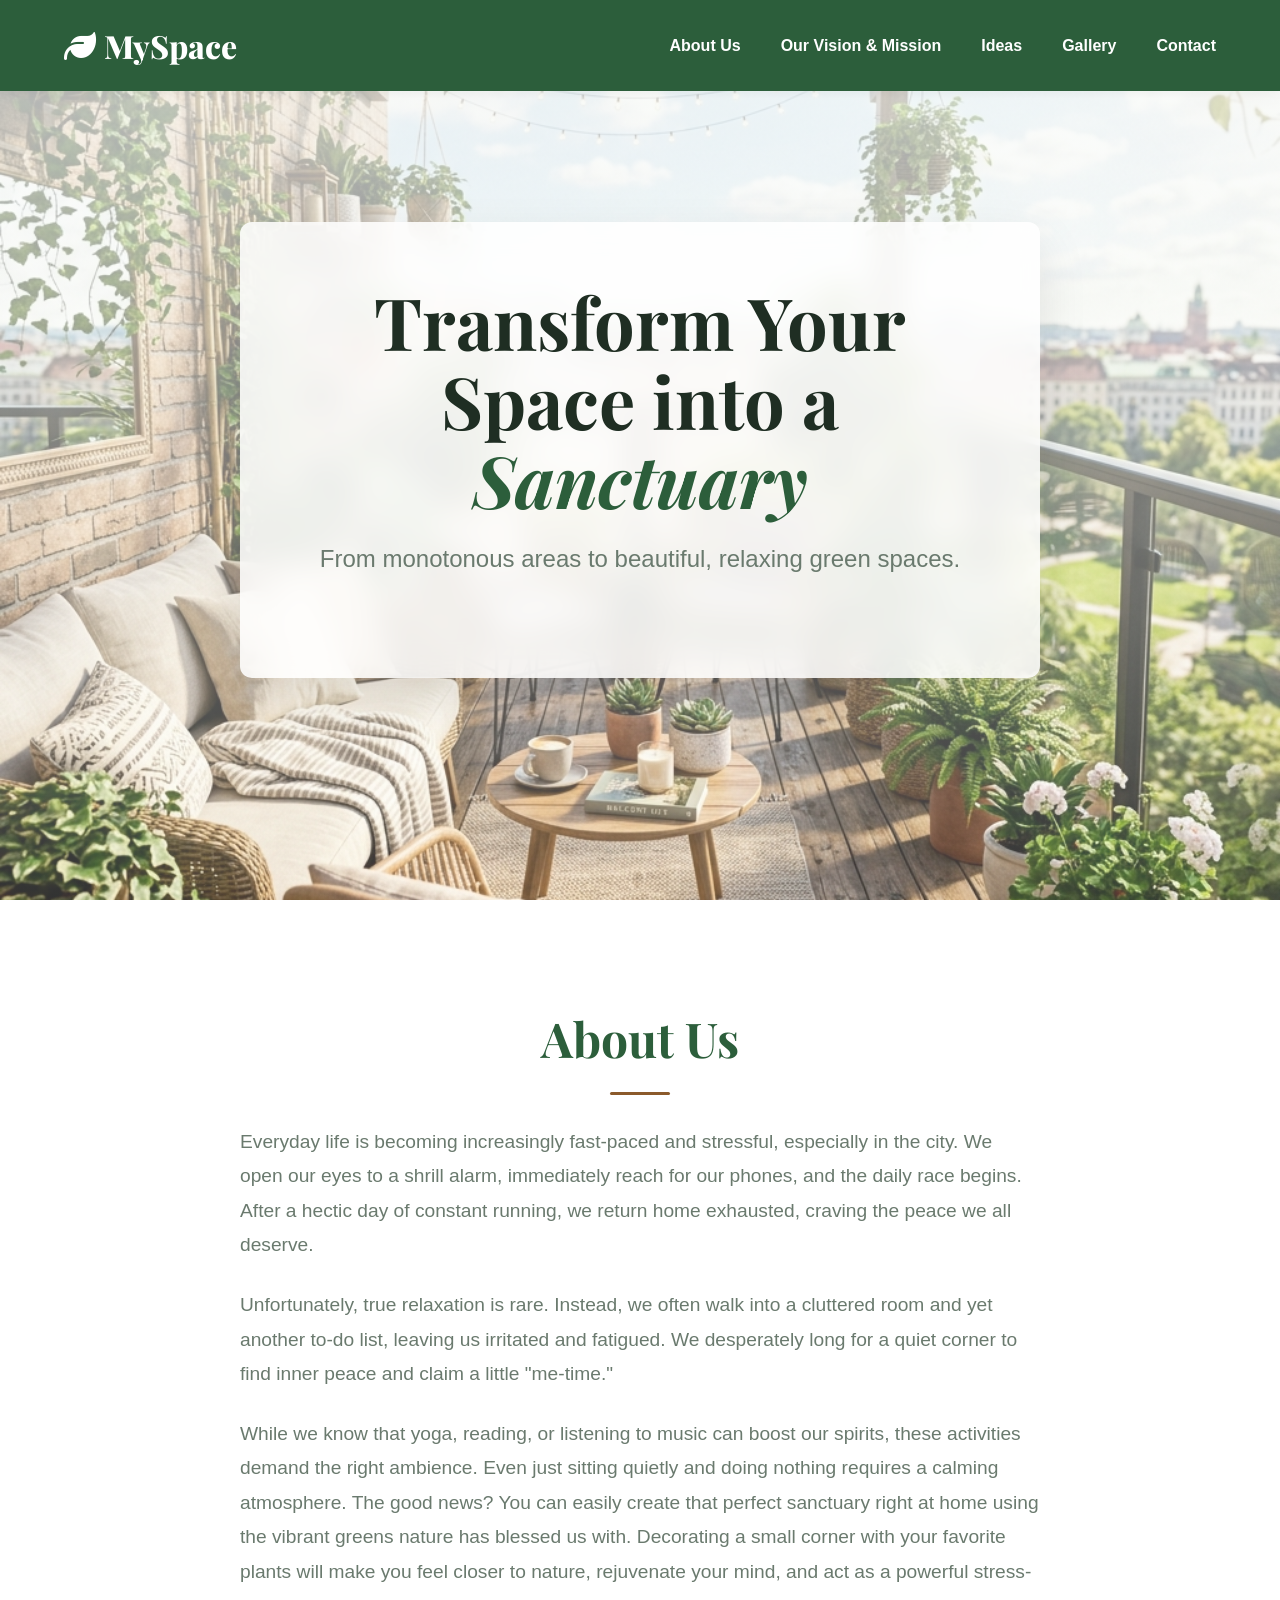
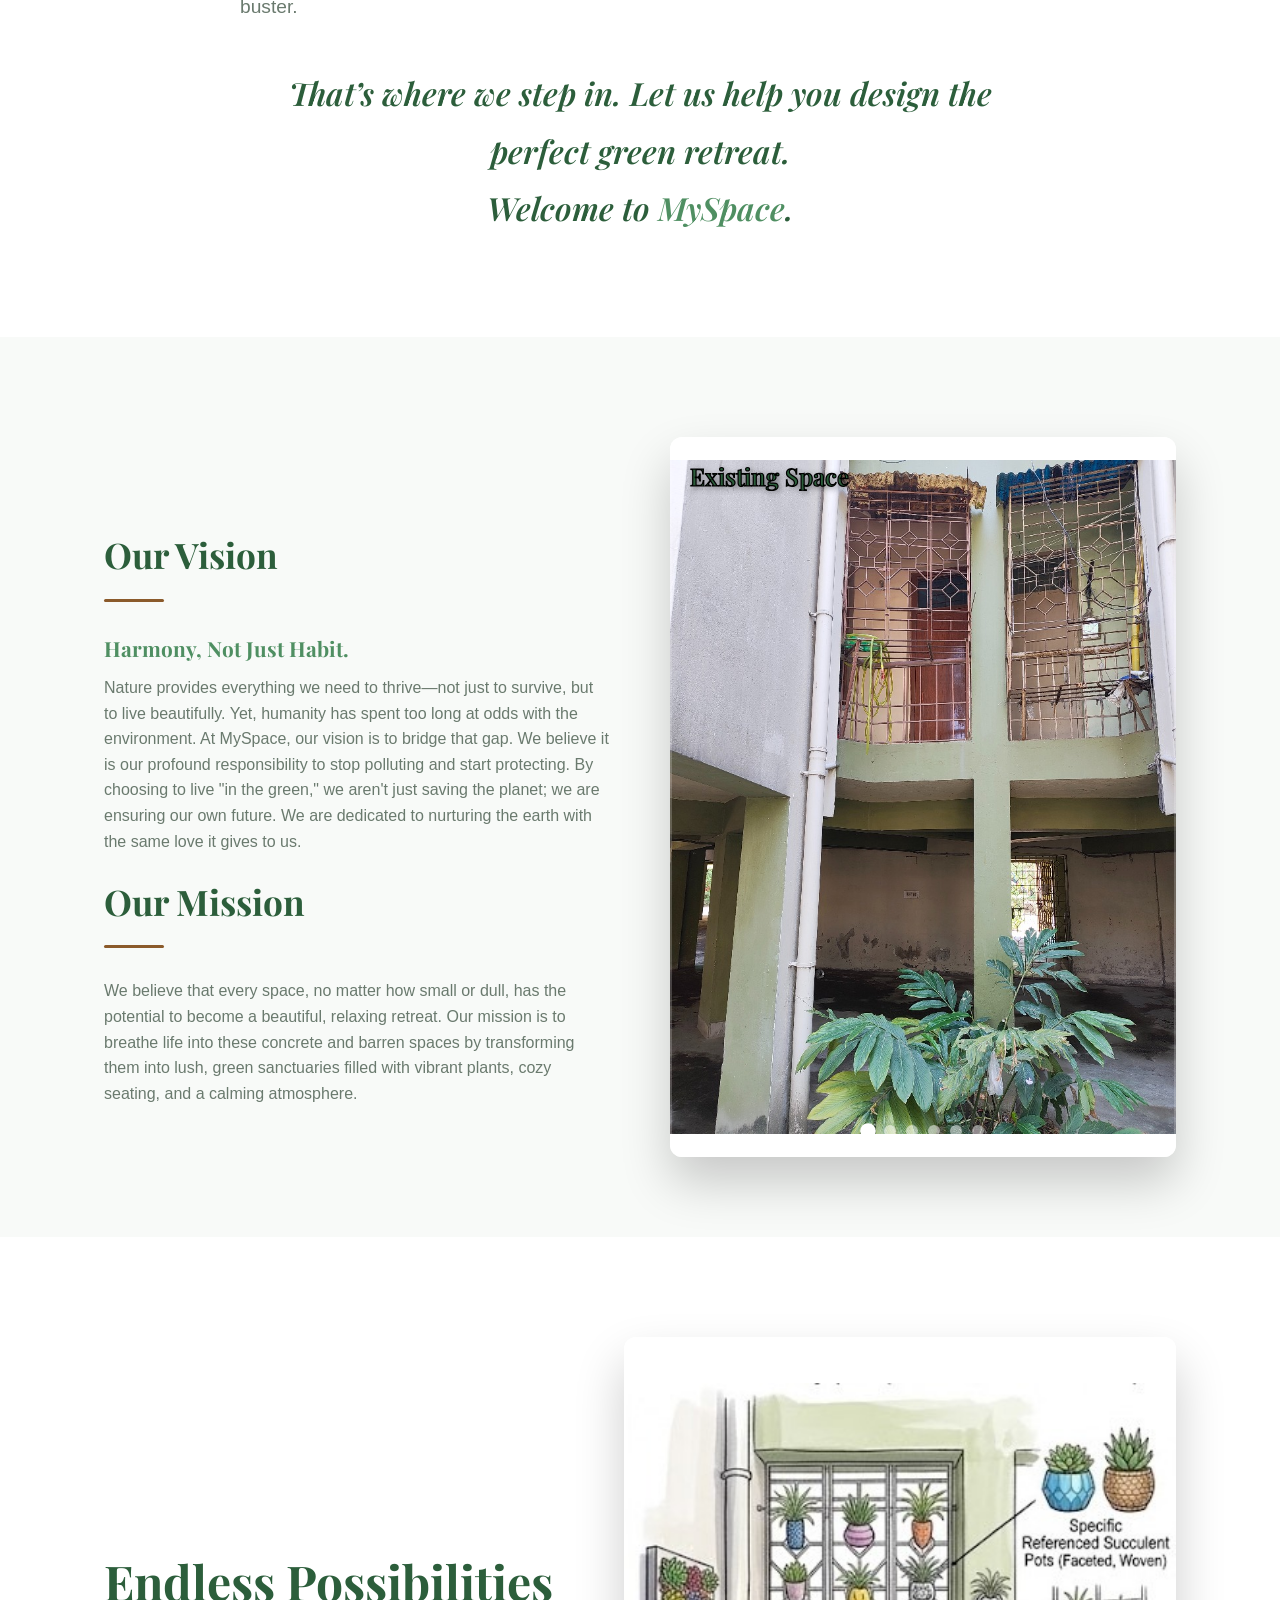
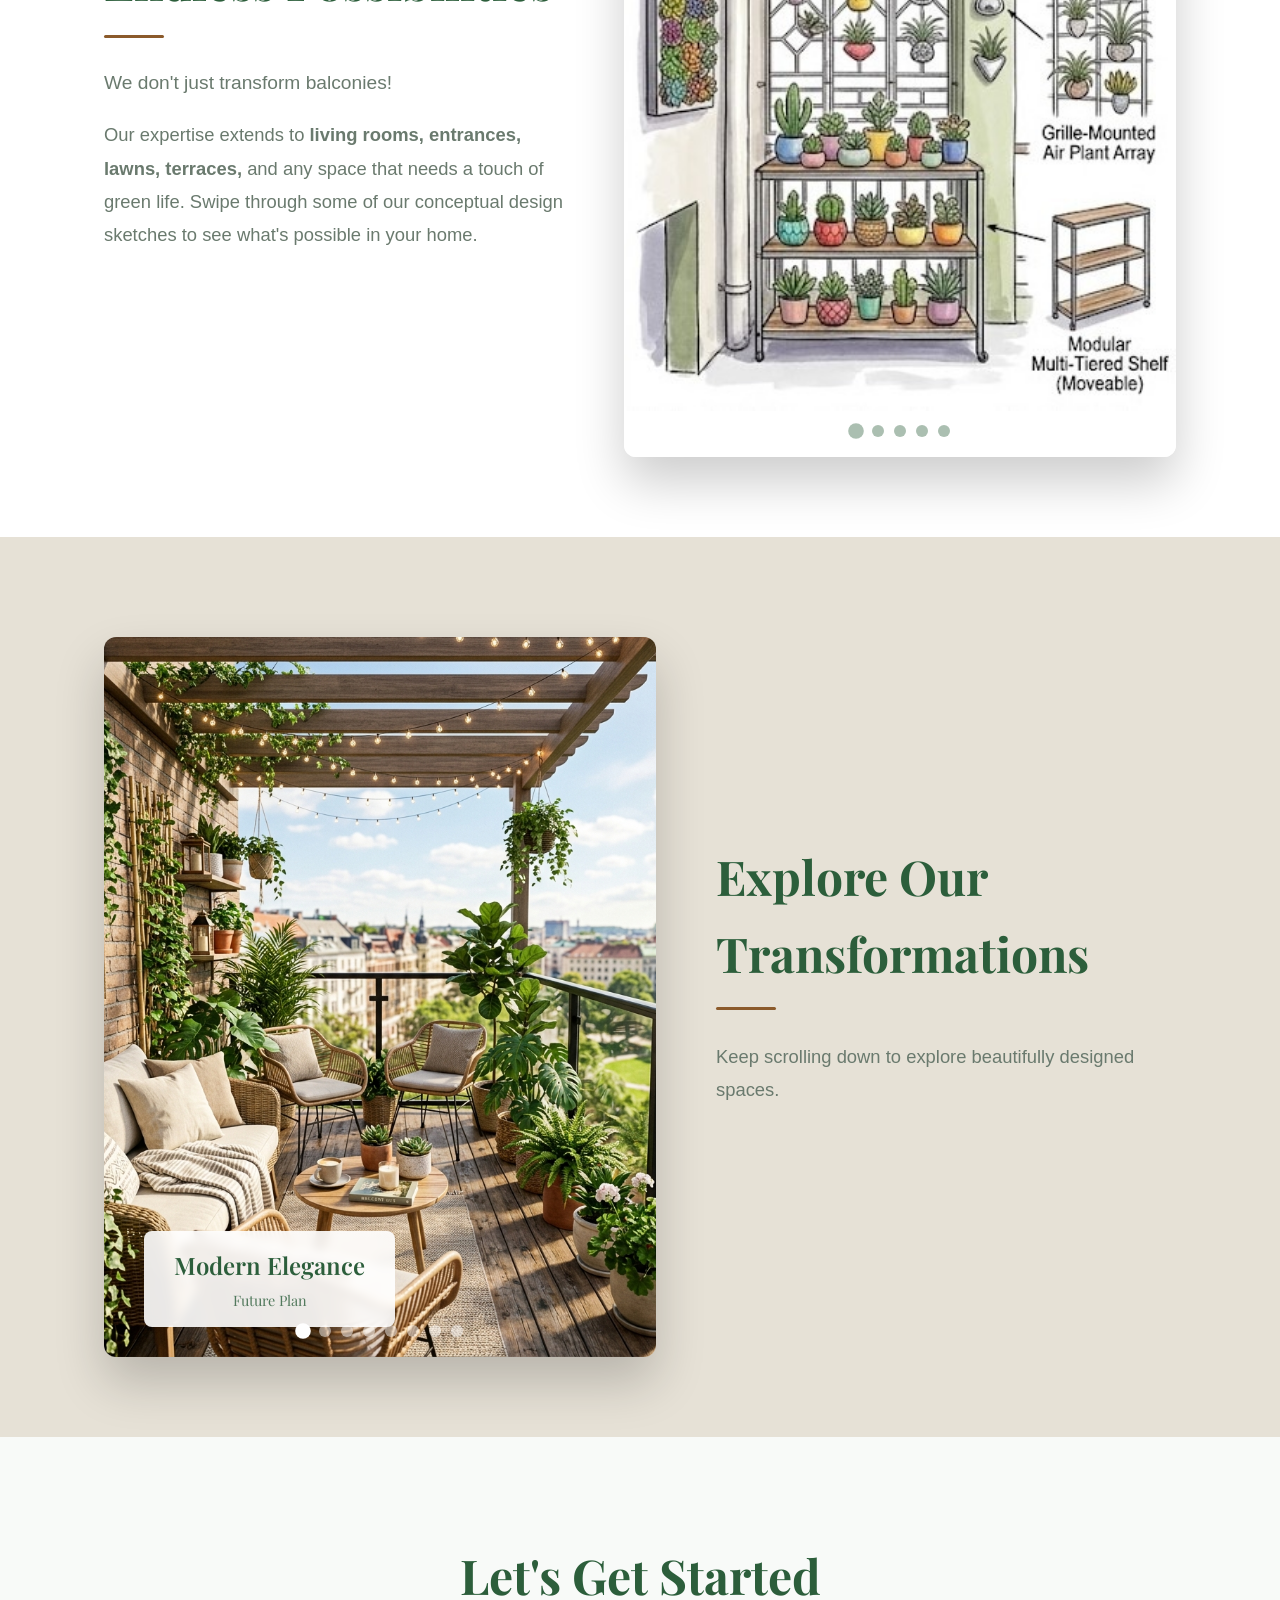
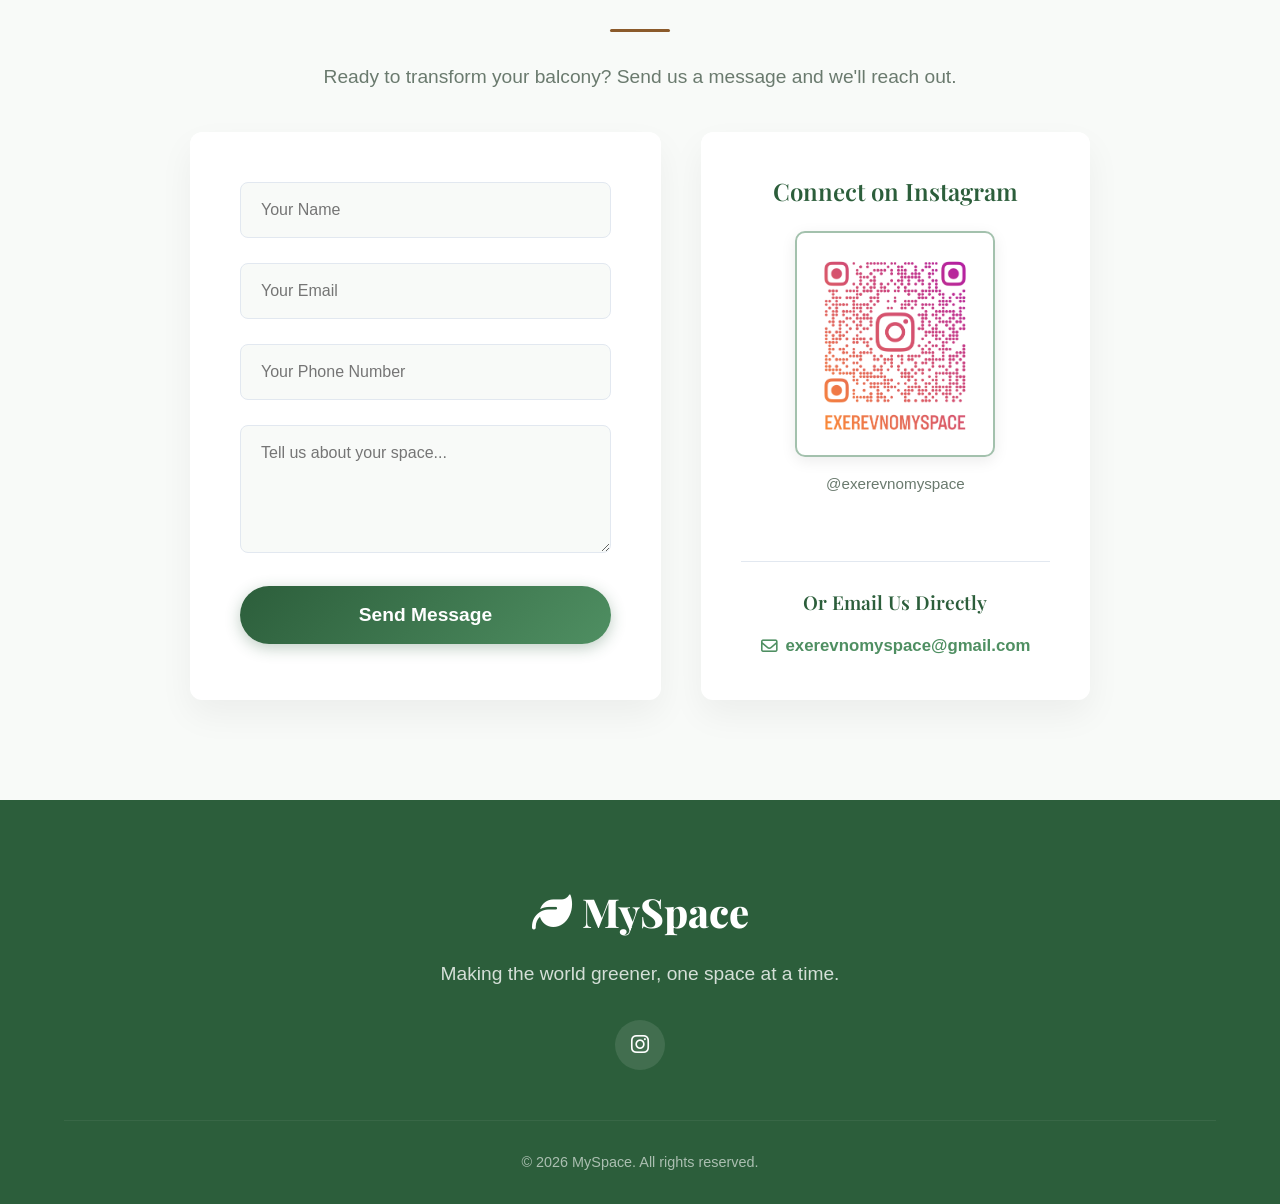
<file: old2.html>
<!DOCTYPE html>
<html lang="en">
<head>
    <meta charset="UTF-8">
    <meta name="viewport" content="width=device-width, initial-scale=1.0">
    <meta name="description" content="MySpace - Transforming boring verandas and balconies into beautiful and relaxing spaces with plants.">
    <title>MySpace | Your Balcony Oasis</title>
    <!-- Google Fonts -->
    <link rel="preconnect" href="https://fonts.googleapis.com">
    <link rel="preconnect" href="https://fonts.gstatic.com" crossorigin>
    <link href="https://fonts.googleapis.com/css2?family=Outfit:wght@300;400;600;800&family=Playfair+Display:ital,wght@0,600;1,600&display=swap" rel="stylesheet">
    <link rel="stylesheet" href="styles.css">
    <!-- Font Awesome for Icons -->
    <link rel="stylesheet" href="https://cdnjs.cloudflare.com/ajax/libs/font-awesome/6.4.0/css/all.min.css">
</head>
<body>

    <!-- Navigation -->
    <nav class="navbar">
        <div class="logo">
            <i class="fa-solid fa-leaf logo-icon"></i> MySpace
        </div>
        <div class="menu-toggle" id="mobile-menu" style="display: none; font-size: 1.8rem; cursor: pointer; color: var(--primary-green);">
            <i class="fa-solid fa-bars"></i>
        </div>
        <ul class="nav-links" id="nav-links">
            <li><a href="#about">About Us</a></li>
            <li><a href="#vision">Our Vision & Mission</a></li>
            <li><a href="#ideas">Ideas</a></li>
            <li><a href="#gallery">Gallery</a></li>
            <li><a href="#contact">Contact</a></li>
        </ul>
    </nav>

    <!-- Hero Section -->
    <header class="hero slide-up">
        <div class="hero-content">
            <h1>Transform Your Space into a <span class="highlight">Sanctuary</span></h1>
            <p>From monotonous areas to beautiful, relaxing green spaces.</p>
        </div>
    </header>

    <!-- About Us Section -->
    <section id="about" class="about section fade-in">
        <div class="about-container">
            <h2>About Us</h2>
            <div class="underline center"></div>
            <div class="about-content">
                <p>Everyday life is becoming increasingly fast-paced and stressful, especially in the city. We open our eyes to a shrill alarm, immediately reach for our phones, and the daily race begins. After a hectic day of constant running, we return home exhausted, craving the peace we all deserve.</p>
                <p>Unfortunately, true relaxation is rare. Instead, we often walk into a cluttered room and yet another to-do list, leaving us irritated and fatigued. We desperately long for a quiet corner to find inner peace and claim a little "me-time."</p>
                <p>While we know that yoga, reading, or listening to music can boost our spirits, these activities demand the right ambience. Even just sitting quietly and doing nothing requires a calming atmosphere. The good news? You can easily create that perfect sanctuary right at home using the vibrant greens nature has blessed us with. Decorating a small corner with your favorite plants will make you feel closer to nature, rejuvenate your mind, and act as a powerful stress-buster.</p>
                <h3 class="highlight-quote">That’s where we step in. Let us help you design the perfect green retreat.<br>Welcome to <span>MySpace</span>.</h3>
            </div>
        </div>
    </section>

    <!-- Vision Section -->
    <section id="vision" class="vision section scroll-sequence">
        <div class="vision-container sticky-content">
            <div class="vision-text">
                <h2>Our Vision</h2>
                <div class="underline"></div>
                <h3 style="margin-bottom: 10px; font-size: 1.3rem; color: var(--accent-green);">Harmony, Not Just Habit.</h3>
                <p style="margin-bottom: 20px;">Nature provides everything we need to thrive—not just to survive, but to live beautifully. Yet, humanity has spent too long at odds with the environment. At MySpace, our vision is to bridge that gap. We believe it is our profound responsibility to stop polluting and start protecting. By choosing to live "in the green," we aren't just saving the planet; we are ensuring our own future. We are dedicated to nurturing the earth with the same love it gives to us.</p>
                
                <h2>Our Mission</h2>
                <div class="underline"></div>
                <p>We believe that every space, no matter how small or dull, has the potential to become a beautiful, relaxing retreat. Our mission is to breathe life into these concrete and barren spaces by transforming them into lush, green sanctuaries filled with vibrant plants, cozy seating, and a calming atmosphere.</p>
            </div>
            <div class="carousel-container vision-slider">
                <div class="carousel-track">
                    <div class="carousel-slide active">
                        <img src="assets/images/media__1774604463958.jpg" alt="Existing Space">
                        <div class="slide-caption">Existing Space</div>
                    </div>
                    <div class="carousel-slide">
                        <img src="assets/images/media__1774605026718.jpg" alt="Your Vision, Our Mission">
                        <div class="slide-caption">Your Vision, Our Mission</div>
                    </div>
                    <div class="carousel-slide">
                        <img src="assets/images/media__1774605032897.jpg" alt="Your Vision, Our Mission">
                        <div class="slide-caption">Your Vision, Our Mission</div>
                    </div>
                    <div class="carousel-slide">
                        <img src="assets/images/media__1774605039100.jpg" alt="Your Vision, Our Mission">
                        <div class="slide-caption">Your Vision, Our Mission</div>
                    </div>
                    <div class="carousel-slide">
                        <img src="assets/images/media__1774605044727.jpg" alt="Your Vision, Our Mission">
                        <div class="slide-caption">Your Vision, Our Mission</div>
                    </div>
                    <div class="carousel-slide">
                        <img src="assets/images/media__1774604450760.jpg" alt="Final Transformation">
                        <div class="slide-caption">Final Transformation</div>
                    </div>
                </div>
                
                <div class="carousel-nav">
                    <span class="dot active"></span>
                    <span class="dot"></span>
                    <span class="dot"></span>
                    <span class="dot"></span>
                    <span class="dot"></span>
                    <span class="dot"></span>
                </div>
            </div>
        </div>
    </section>

    <!-- Ideas / Sketches Section -->
    <section id="ideas" class="gallery section scroll-sequence" style="background-color: var(--white);">
        <div class="ideas-container sticky-content">
            <div class="ideas-text">
                <h2>Endless Possibilities</h2>
                <div class="underline"></div>
                <p class="subtitle" style="margin-bottom: 20px;">We don't just transform balconies!</p>
                <p style="font-size: 1.15rem; color: var(--text-light); line-height: 1.8;">Our expertise extends to <strong>living rooms, entrances, lawns, terraces,</strong> and any space that needs a touch of green life. Swipe through some of our conceptual design sketches to see what's possible in your home.</p>
            </div>
            
            <div class="carousel-container ideas-slider">
                <div class="carousel-track">
                    <div class="carousel-slide active">
                        <img src="assets/images/media__1774609196352.jpg" alt="Idea Sketch 1" style="object-fit: contain; background-color: #fff;">
                    </div>
                    <div class="carousel-slide">
                        <img src="assets/images/media__1774609197192.jpg" alt="Idea Sketch 2" style="object-fit: contain; background-color: #fff;">
                    </div>
                    <div class="carousel-slide">
                        <img src="assets/images/media__1774609197814.jpg" alt="Idea Sketch 3" style="object-fit: contain; background-color: #fff;">
                    </div>
                    <div class="carousel-slide">
                        <img src="assets/images/media__1774609197874.jpg" alt="Idea Sketch 4" style="object-fit: contain; background-color: #fff;">
                    </div>
                    <div class="carousel-slide">
                        <img src="assets/images/media__1774609370418.jpg" alt="Idea Sketch 5" style="object-fit: contain; background-color: #fff;">
                    </div>
                </div>
                
                <div class="carousel-nav">
                    <span class="dot active" style="background: rgba(44, 94, 59, 0.4);"></span>
                    <span class="dot" style="background: rgba(44, 94, 59, 0.4);"></span>
                    <span class="dot" style="background: rgba(44, 94, 59, 0.4);"></span>
                    <span class="dot" style="background: rgba(44, 94, 59, 0.4);"></span>
                    <span class="dot" style="background: rgba(44, 94, 59, 0.4);"></span>
                </div>
            </div>
        </div>
    </section>

    <!-- Gallery / Animated Carousel -->
    <section id="gallery" class="gallery section scroll-sequence">
        <div class="gallery-container sticky-content">
            
            <div class="carousel-container gallery-slider">
                <div class="carousel-track">
                    <div class="carousel-slide active">
                        <img src="assets/images/balcony_plants_1774595165789.png" alt="Modern Balcony Transformation">
                        <div class="slide-caption">
                            Modern Elegance
                            <div style="font-size: 0.9rem; font-weight: 400; opacity: 0.8; margin-top: 4px;">Future Plan</div>
                        </div>
                    </div>
                    <div class="carousel-slide">
                        <img src="assets/images/lush_veranda_garden_1774595140950.png" alt="Lush Natural Veranda">
                        <div class="slide-caption">
                            Natural Retreat
                            <div style="font-size: 0.9rem; font-weight: 400; opacity: 0.8; margin-top: 4px;">Future Plan</div>
                        </div>
                    </div>
                    <div class="carousel-slide">
                        <img src="assets/images/media__1774605804917.jpg" alt="Mounted Air Plant">
                        <div class="slide-caption">Hanging Mounts</div>
                        <div class="plant-label" style="top: 50%; left: 50%;">Tillandsia (Air Plant)</div>
                    </div>
                    <div class="carousel-slide">
                        <img src="assets/images/media__1774605805603.jpg" alt="Moss Pole with Air Plants">
                        <div class="slide-caption">Living Art</div>
                        <div class="plant-label" style="top: 60%; left: 45%;">Tillandsia Assortment</div>
                        <div class="plant-label" style="top: 20%; left: 70%;">Pennywort</div>
                    </div>
                    <div class="carousel-slide">
                        <img src="assets/images/media__1774605805669.jpg" alt="Potted Succulents and Plants">
                        <div class="slide-caption">Potted Retreat</div>
                        <div class="plant-label" style="top: 40%; left: 75%;">Aglaonema</div>
                        <div class="plant-label" style="top: 80%; left: 45%;">Succulent Varietals</div>
                        <div class="plant-label" style="top: 20%; left: 20%;">Hanging Fern</div>
                    </div>
                    <div class="carousel-slide">
                        <img src="assets/images/media__1774605806975.jpg" alt="Rabbit's Foot Fern">
                        <div class="slide-caption">Textured Greens</div>
                        <div class="plant-label" style="top: 45%; left: 50%;">Rabbit's Foot Fern</div>
                    </div>
                    <div class="carousel-slide">
                        <img src="assets/images/media__1774608332799.jpg" alt="Colourful Pots Collection">
                        <div class="slide-caption">Colourful Collection</div>
                        <div class="plant-label" style="top: 20%; left: 20%;">Tradescantia</div>
                        <div class="plant-label" style="top: 30%; left: 70%;">Indoor Fern</div>
                        <div class="plant-label" style="top: 50%; left: 45%;">Star Cactus</div>
                        <div class="plant-label" style="top: 85%; left: 50%;">Succulents Assortment</div>
                    </div>
                    <div class="carousel-slide">
                        <img src="assets/images/media__1774605806603.jpg" alt="Full Balcony Bloom">
                        <div class="slide-caption">Full Transformation</div>
                    </div>
                </div>
                
                <div class="carousel-nav">
                    <span class="dot active"></span>
                    <span class="dot"></span>
                    <span class="dot"></span>
                    <span class="dot"></span>
                    <span class="dot"></span>
                    <span class="dot"></span>
                    <span class="dot"></span>
                    <span class="dot"></span>
                </div>
            </div>

            <div class="gallery-text">
                <h2>Explore Our Transformations</h2>
                <div class="underline"></div>
                <p class="subtitle" style="font-size: 1.15rem; color: var(--text-light); line-height: 1.8;">Keep scrolling down to explore beautifully designed spaces.</p>
            </div>
        </div>
    </section>

    <!-- Contact Section -->
    <section id="contact" class="contact section fade-in">
        <div class="contact-container" style="max-width: 900px;">
            <h2>Let's Get Started</h2>
            <div class="underline center"></div>
            <p>Ready to transform your balcony? Send us a message and we'll reach out.</p>
            
            <div class="contact-layout" style="display: flex; gap: 40px; align-items: stretch; flex-wrap: wrap; margin-top: 30px;">
                <form class="contact-form" style="flex: 1.2; min-width: 300px; margin: 0;">
                    <!-- Anti-spam settings for formsubmit -->
                    <input type="hidden" name="_captcha" value="false">
                    <input type="hidden" name="_subject" value="New Enquiry for MySpace!">
                    
                    <div class="form-group">
                        <input type="text" id="name" name="name" placeholder="Your Name" required>
                    </div>
                    <div class="form-group">
                        <input type="email" id="email" name="email" placeholder="Your Email" required>
                    </div>
                    <div class="form-group">
                        <input type="tel" id="phone" name="phone" placeholder="Your Phone Number" required>
                    </div>
                    <div class="form-group">
                        <textarea id="message" name="message" rows="5" placeholder="Tell us about your space..." required></textarea>
                    </div>
                    <button type="submit" class="btn primary-btn submit-btn">Send Message</button>
                </form>

                <div class="contact-qr" style="flex: 1; min-width: 250px; background: var(--white); padding: 40px; border-radius: var(--br-radius); box-shadow: 0 15px 35px rgba(0,0,0,0.05); display: flex; flex-direction: column; align-items: center; justify-content: center;">
                    <p style="font-family: var(--font-heading); font-size: 1.5rem; color: var(--primary-green); margin-bottom: 20px; font-weight: 600; text-align: center;">Connect on Instagram</p>
                    <a href="https://www.instagram.com/exerevnomyspace/" target="_blank" style="display: block; transition: transform 0.3s;" onmouseover="this.style.transform='scale(1.05)'" onmouseout="this.style.transform='scale(1)'">
                        <img src="assets/images/media__1775208472275.png" alt="Instagram QR Code" style="max-width: 200px; width: 100%; border-radius: 10px; border: 2px solid var(--light-green); padding: 10px; box-shadow: 0 4px 15px rgba(0,0,0,0.08);">
                    </a>
                    <p style="margin-top: 15px; color: var(--text-light); font-size: 0.95rem;">@exerevnomyspace</p>
                    
                    <div style="width: 100%; height: 1px; background: #E2E8F0; margin: 25px 0;"></div>
                    
                    <p style="font-family: var(--font-heading); font-size: 1.2rem; color: var(--primary-green); margin-bottom: 15px; font-weight: 600; text-align: center;">Or Email Us Directly</p>
                    <a href="mailto:exerevnomyspace@gmail.com" style="color: var(--accent-green); font-weight: 600; font-size: 1.05rem; display: flex; align-items: center; gap: 8px;">
                        <i class="fa-regular fa-envelope"></i> exerevnomyspace@gmail.com
                    </a>
                </div>
            </div>
        </div>
    </section>

    <!-- Footer -->
    <footer class="footer">
        <div class="footer-content">
            <div class="footer-logo">
                <i class="fa-solid fa-leaf"></i> MySpace
            </div>
            <p class="footer-tagline">Making the world greener, one space at a time.</p>
            <div class="social-links">
                <a href="https://www.instagram.com/exerevnomyspace/" target="_blank" aria-label="Instagram"><i class="fa-brands fa-instagram"></i></a>
            </div>
        </div>
        <div class="footer-bottom">
            <p>&copy; <script>document.write(new Date().getFullYear())</script> MySpace. All rights reserved.</p>
        </div>
    </footer>

    <script src="script.js"></script>
</body>
</html>
</file>
<file: styles.css>
/* 
  MySpace - Nature Based Theme 
  Color Palette: Forest Green, Sage, Soft Off-White, Earthy Browns
*/

:root {
    /* Colors */
    --primary-green: #2C5E3B; /* Deep Forest Green */
    --light-green: #A3C1AD; /* Sage Green */
    --accent-green: #4F8F62; /* Vibrant Green */
    --wood-brown: #8B5A2B; /* Touch of earthy brown */
    --bg-color: #F8FAF8; /* Soft Off-white */
    --text-dark: #1F2E23;
    --text-light: #6A7A6E;
    --white: #FFFFFF;
    --sand: #E6E1D6; /* Warm earthy tone */
    
    /* Typography */
    --font-main: 'Inter', sans-serif;
    --font-heading: 'Playfair Display', serif;
    
    /* Layout */
    --max-width: 1200px;
    --br-radius: 12px;
    
    /* Animation */
    --transition: 0.3s ease-in-out;
}

/* Base Styles */
* {
    margin: 0;
    padding: 0;
    box-sizing: border-box;
    scroll-behavior: smooth;
}

body {
    font-family: var(--font-main);
    background-color: var(--bg-color);
    color: var(--text-dark);
    line-height: 1.6;
    overflow-x: hidden;
}

a {
    text-decoration: none;
    color: inherit;
    transition: var(--transition);
}

ul {
    list-style: none;
}

img {
    max-width: 100%;
    height: auto;
    display: block;
}

/* Typography & Utilities */
h1, h2, h3, h4 {
    font-family: var(--font-heading);
    color: var(--primary-green);
}

.section {
    padding: 100px 5%;
}

.underline {
    width: 60px;
    height: 3px;
    background-color: var(--wood-brown);
    margin: 15px 0 30px;
    border-radius: 2px;
}

.underline.center {
    margin-left: auto;
    margin-right: auto;
}

.btn {
    display: inline-block;
    padding: 14px 32px;
    border-radius: 30px;
    font-size: 1.1rem;
    font-weight: 600;
    cursor: pointer;
    transition: all 0.3s cubic-bezier(0.25, 0.8, 0.25, 1);
    border: none;
}

.primary-btn {
    background: linear-gradient(135deg, var(--primary-green), var(--accent-green));
    color: var(--white);
    box-shadow: 0 4px 15px rgba(44, 94, 59, 0.3);
}

.primary-btn:hover {
    transform: translateY(-3px);
    box-shadow: 0 8px 25px rgba(44, 94, 59, 0.4);
    color: var(--white);
}

/* Navigation */
.navbar {
    display: flex;
    justify-content: space-between;
    align-items: center;
    padding: 20px 5%;
    background: var(--primary-green);
    backdrop-filter: none;
    position: fixed;
    top: 0;
    left: 0;
    width: 100%;
    z-index: 1000;
    box-shadow: 0 2px 10px rgba(0,0,0,0.05);
    transition: padding 0.3s ease;
}

.navbar.scrolled {
    padding: 15px 5%;
}

.logo {
    font-family: var(--font-heading);
    font-size: 2rem;
    font-weight: 800;
    color: var(--white);
    display: flex;
    align-items: center;
    gap: 8px;
}

.logo-icon {
    color: var(--white);
}

.nav-links {
    display: flex;
    gap: 40px;
    font-weight: 600;
}

.nav-links a {
    color: var(--white);
    transition: opacity 0.3s ease;
}

.nav-links a:hover {
    color: var(--white);
    opacity: 0.8;
}

/* Hero Section */
.hero {
    height: 100vh;
    display: flex;
    align-items: center;
    justify-content: center;
    text-align: center;
    padding: 0 5%;
    position: relative;
    background: linear-gradient(rgba(248, 250, 248, 0.8), rgba(248, 250, 248, 0.2)),
                url('assets/images/balcony_plants_1774595165789.png') center/cover no-repeat;
    background-attachment: fixed;
}

.hero-content {
    max-width: 800px;
    z-index: 2;
    background: rgba(255, 255, 255, 0.85);
    padding: 60px 40px;
    border-radius: var(--br-radius);
    box-shadow: 0 20px 50px rgba(0,0,0,0.1);
    backdrop-filter: blur(15px);
}

.hero h1 {
    font-size: 4.5rem;
    line-height: 1.1;
    margin-bottom: 20px;
    color: var(--text-dark);
}

.hero .highlight {
    color: var(--primary-green);
    font-style: italic;
}

.hero p {
    font-size: 1.5rem;
    color: var(--text-light);
    margin-bottom: 40px;
}

/* About Us Section */
.about {
    background-color: var(--white);
    text-align: center;
}

.about h2 {
    font-size: 3rem;
}

.about-content {
    max-width: 800px;
    margin: 0 auto;
    text-align: left;
    font-size: 1.2rem;
    color: var(--text-light);
    line-height: 1.8;
}

.about-content p {
    margin-bottom: 25px;
}

.highlight-quote {
    text-align: center;
    font-family: var(--font-heading);
    color: var(--primary-green);
    font-size: 2rem;
    font-style: italic;
    margin-top: 40px;
    font-weight: 600;
}

.highlight-quote span {
    color: var(--accent-green);
}

/* Vision Section */
.vision-container {
    display: flex;
    align-items: center;
    gap: 60px;
    max-width: var(--max-width);
    margin: 0 auto;
}

/* Sticky Scroll Sequence Base */
.scroll-sequence {
    position: relative;
    padding: 0 !important;
}

.sticky-content {
    position: sticky;
    top: 0;
    height: 100vh;
    display: flex;
    flex-direction: column;
    justify-content: center;
    align-items: center;
    overflow: hidden;
    padding: 60px 5%;
    width: 100%;
}

.vision-container.sticky-content {
    flex-direction: row;
    max-width: var(--max-width);
    margin: 0 auto;
    padding-top: 80px; /* Accounts for navbar */
}

.ideas-container.sticky-content,
.gallery-container.sticky-content {
    flex-direction: row;
    max-width: var(--max-width);
    margin: 0 auto;
    gap: 60px;
    padding-top: 80px;
}

.ideas-text,
.gallery-text {
    flex: 1;
    text-align: left;
}

.ideas-text h2,
.gallery-text h2 {
    font-size: 3rem;
    color: var(--primary-green);
}

.ideas-slider {
    flex: 1.2;
    margin: 0;
    max-width: none;
    height: 75vh;
    box-shadow: 0 20px 40px rgba(44, 94, 59, 0.15);
}

.ideas-img {
    object-fit: contain;
    background-color: #fff;
}

.gallery-slider {
    flex: 1.2;
    margin: 0;
    max-width: none;
    height: 80vh;
}

.vision-text {
    flex: 1;
    margin-top: 40px;
}

.vision-text h2 {
    font-size: 2.2rem;
}

.vision-text p {
    font-size: 1rem;
    color: var(--text-light);
}

.vision-slider {
    flex: 1;
    margin: 0;
    max-width: none;
    box-shadow: 0 20px 40px rgba(44, 94, 59, 0.15);
    aspect-ratio: 3 / 4;
}

.vision-slider::after {
    content: '';
    position: absolute;
    inset: 0;
    border-radius: var(--br-radius);
    box-shadow: inset 0 0 0 2px rgba(255,255,255,0.2);
    pointer-events: none;
}

.vision-slider .carousel-slide {
    background-color: var(--white);
}

.vision-slider .carousel-slide img {
    transition: transform 0.8s ease;
    object-fit: contain;
}

.vision-slider:hover .carousel-slide img {
    transform: scale(1.05);
}

.vision-slider .slide-caption {
    background: transparent;
    backdrop-filter: none;
    top: 20px;
    bottom: auto;
    left: 20px;
    padding: 0;
    color: var(--primary-green);
    -webkit-text-stroke: 1.2px #000;
    text-shadow: 2px 2px 6px rgba(0,0,0,0.7);
}


/* Gallery Carousel Section */
.gallery {
    background-color: var(--sand);
    text-align: center;
}

.gallery h2 {
    font-size: 3rem;
}

.gallery .subtitle {
    font-size: 1.2rem;
    color: var(--text-light);
    margin-bottom: 50px;
}

.carousel-container {
    max-width: 1000px;
    width: 100%;
    margin: 0 auto;
    position: relative;
    overflow: hidden;
    border-radius: var(--br-radius);
    box-shadow: 0 25px 50px rgba(0,0,0,0.2);
    height: 80vh; /* Taller explicit height instead of cramped aspect ratio */
}

.carousel-track {
    position: relative;
    width: 100%;
    height: 100%;
}

.carousel-slide {
    position: absolute;
    inset: 0;
    opacity: 0;
    transition: opacity 0.6s ease-in-out;
    pointer-events: none;
    background-color: var(--white);
}

.carousel-slide.active {
    opacity: 1;
    pointer-events: auto;
}

.carousel-slide img {
    width: 100%;
    height: 100%;
    object-fit: cover;
}

.slide-caption {
    position: absolute;
    bottom: 30px;
    left: 40px;
    background: rgba(255, 255, 255, 0.9);
    padding: 15px 30px;
    border-radius: 8px;
    font-family: var(--font-heading);
    font-size: 1.5rem;
    color: var(--primary-green);
    font-weight: 600;
    backdrop-filter: blur(5px);
}

.placeholder-slide {
    background: linear-gradient(135deg, var(--light-green), var(--primary-green));
    display: flex;
    align-items: center;
    justify-content: center;
    color: var(--white);
    text-align: center;
}

.placeholder-content h3 {
    color: var(--white);
    font-size: 2.5rem;
    margin-bottom: 10px;
}

.placeholder-content p {
    font-size: 1.2rem;
    opacity: 0.9;
}

.carousel-btn {
    position: absolute;
    top: 50%;
    transform: translateY(-50%);
    background: rgba(255,255,255,0.8);
    border: none;
    width: 50px;
    height: 50px;
    border-radius: 50%;
    cursor: pointer;
    font-size: 1.2rem;
    color: var(--primary-green);
    transition: var(--transition);
    z-index: 10;
}

.carousel-btn:hover {
    background: var(--white);
    transform: translateY(-50%) scale(1.1);
}

.prev-btn { left: 20px; }
.next-btn { right: 20px; }

.carousel-nav {
    position: absolute;
    bottom: 20px;
    left: 50%;
    transform: translateX(-50%);
    display: flex;
    gap: 10px;
}

.dot {
    width: 12px;
    height: 12px;
    background: rgba(255,255,255,0.5);
    border-radius: 50%;
    cursor: pointer;
    transition: var(--transition);
}

.dot.active {
    background: var(--white);
    transform: scale(1.3);
}

/* Plant Labels on hover */
.carousel-slide .plant-label {
    position: absolute;
    background: rgba(255, 255, 255, 0.95);
    color: var(--primary-green);
    padding: 8px 15px;
    border-radius: 6px;
    font-size: 0.95rem;
    font-weight: 600;
    opacity: 0;
    transition: opacity 0.3s ease, transform 0.3s ease;
    transform: translate(-50%, 10px);
    pointer-events: none;
    box-shadow: 0 4px 15px rgba(0,0,0,0.15);
    z-index: 5;
    white-space: nowrap;
}

.carousel-slide:hover .plant-label {
    opacity: 1;
    transform: translate(-50%, 0);
}

/* Contact Section */
.contact-container {
    max-width: 700px;
    margin: 0 auto;
    text-align: center;
}

.contact h2 {
    font-size: 3rem;
}

.contact p {
    font-size: 1.2rem;
    color: var(--text-light);
    margin-bottom: 40px;
}

.contact-form {
    background: var(--white);
    padding: 50px;
    border-radius: var(--br-radius);
    box-shadow: 0 15px 35px rgba(0,0,0,0.05);
    text-align: left;
}

.form-group {
    margin-bottom: 25px;
}

.form-group input,
.form-group textarea {
    width: 100%;
    padding: 18px 20px;
    border: 1px solid #E2E8F0;
    border-radius: 8px;
    font-family: var(--font-main);
    font-size: 1rem;
    background: #F8FAF8;
    transition: border 0.3s;
}

.form-group input:focus,
.form-group textarea:focus {
    outline: none;
    border-color: var(--accent-green);
    background: var(--white);
    box-shadow: 0 0 0 3px rgba(79, 143, 98, 0.1);
}

.submit-btn {
    width: 100%;
    padding: 18px;
    font-size: 1.2rem;
}

/* Footer */
.footer {
    background-color: var(--primary-green);
    color: var(--white);
    padding: 80px 5% 30px;
    text-align: center;
}

.footer-content {
    max-width: 600px;
    margin: 0 auto 50px;
}

.footer-logo {
    font-family: var(--font-heading);
    font-size: 2.5rem;
    font-weight: 800;
    margin-bottom: 15px;
    display: flex;
    align-items: center;
    justify-content: center;
    gap: 10px;
}

.footer-tagline {
    font-size: 1.2rem;
    opacity: 0.8;
    margin-bottom: 30px;
}

.social-links {
    display: flex;
    justify-content: center;
    gap: 20px;
}

.social-links a {
    display: flex;
    align-items: center;
    justify-content: center;
    width: 50px;
    height: 50px;
    border-radius: 50%;
    background: rgba(255,255,255,0.1);
    font-size: 1.3rem;
}

.social-links a:hover {
    background: var(--accent-green);
    transform: translateY(-5px);
}

.footer-bottom {
    border-top: 1px solid rgba(255,255,255,0.1);
    padding-top: 30px;
    opacity: 0.6;
    font-size: 0.9rem;
}

/* Animations (Intersection Observer) */
.fade-in {
    opacity: 0;
    transform: translateY(30px);
    transition: opacity 0.8s ease-out, transform 0.8s ease-out;
}

.fade-in.visible {
    opacity: 1;
    transform: translateY(0);
}

.slide-up {
    animation: slideUpFade 1s cubic-bezier(0.25, 0.8, 0.25, 1) forwards;
}

@keyframes slideUpFade {
    0% {
        opacity: 0;
        transform: translateY(40px);
    }
    100% {
        opacity: 1;
        transform: translateY(0);
    }
}

.bottom-nav-mobile {
    display: none;
}

/* Responsive Design */
@media (max-width: 992px) {
    body {
        padding-bottom: 80px; /* space for bottom nav */
    }
    
    /* --- Bottom Navigation Bar --- */
    .bottom-nav-mobile {
        display: flex !important;
        justify-content: space-around;
        align-items: center;
        position: fixed;
        bottom: 0;
        left: 0;
        width: 100%;
        height: 80px;
        background: rgba(255, 255, 255, 0.95);
        backdrop-filter: blur(10px);
        box-shadow: 0 -4px 20px rgba(45, 90, 65, 0.05);
        z-index: 1000;
        padding-bottom: env(safe-area-inset-bottom);
        border-top: 1px solid rgba(45, 90, 65, 0.05);
    }

    .bottom-nav-mobile .nav-item {
        display: flex;
        flex-direction: column;
        align-items: center;
        justify-content: center;
        color: #6A7A6E;
        text-decoration: none;
        gap: 4px;
        transition: transform 0.2s ease, color 0.2s ease;
    }

    .bottom-nav-mobile .nav-item.active {
        color: var(--primary-green);
        transform: scale(1.05);
        font-weight: bold;
    }

    .bottom-nav-mobile .nav-item i {
        font-size: 1.2rem;
    }

    .bottom-nav-mobile .nav-item span {
        font-size: 10px;
        font-weight: 500;
        text-transform: uppercase;
        letter-spacing: 0.05em;
    }

    /* --- Navigation: Show hamburger at tablet/mobile --- */
    .menu-toggle {
        display: none !important;
    }
    .navbar {
        justify-content: center;
    }
    .nav-links {
        display: none;
        position: absolute;
        top: 100%;
        left: 0;
        width: 100%;
        background: rgba(248, 250, 248, 0.98);
        flex-direction: column;
        padding: 20px 5%;
        box-shadow: 0 10px 15px rgba(0,0,0,0.05);
        gap: 20px;
        text-align: center;
    }
    .nav-links.active {
        display: flex;
    }

    /* --- Hero: Fix parallax and scale text --- */
    .hero {
        background-attachment: scroll; /* Fixed bg breaks on most mobile browsers */
        align-items: flex-end;
        padding-bottom: 2rem;
    }
    .hero h1 {
        font-size: 2rem;
    }
    .hero p {
        font-size: 1.1rem;
        margin-bottom: 20px;
    }
    .hero-content {
        padding: 30px 20px;
        background: rgba(255, 255, 255, 0.95);
        backdrop-filter: blur(8px);
        box-shadow: 0 0 20px rgba(45, 90, 65, 0.1);
        border-radius: 12px;
        width: 100%;
        margin-top: auto;
    }
    .hero-content .primary-btn {
        width: 100%;
    }

    /* --- About Section --- */
    .about h2 {
        font-size: 2.2rem;
    }
    .about-content {
        font-size: 1.05rem;
    }
    .highlight-quote {
        font-size: 1.5rem;
    }

    /* --- Scroll Sequence Sections: Disable sticky, go vertical --- */
    .scroll-sequence {
        height: auto !important; /* Override JS inline height */
    }
    .sticky-content {
        position: static;
        height: auto;
        overflow: visible;
        padding: 40px 2.5%;
        flex-direction: column !important; /* Text above, images below */
        align-items: center;
        gap: 25px;
    }

    /* --- Section Containers --- */
    .vision-container,
    .ideas-container,
    .gallery-container {
        text-align: center;
        width: 100%;
        gap: 25px;
    }

    /* --- Text Blocks: Reset any absolute/sticky positioning --- */
    .vision-text,
    .ideas-text,
    .gallery-text {
        position: static;
        transform: none;
        width: 100%;
        margin-top: 0;
        opacity: 1 !important;
        text-align: center;
    }
    .vision-text h2,
    .ideas-text h2,
    .gallery-text h2 {
        font-size: 2rem;
    }
    .vision-text p,
    .ideas-text p,
    .gallery-text p {
        font-size: 0.95rem;
    }

    /* --- Gallery Section: Text comes BEFORE images on mobile --- */
    .gallery-container.sticky-content {
        flex-direction: column-reverse !important;
    }

    /* --- Carousel Containers: Compact for mobile screens --- */
    .carousel-container {
        position: relative;
        aspect-ratio: 3 / 4;
        height: auto !important;
        width: 100%;
        margin-top: 0;
        opacity: 1 !important;
        transform: none;
        box-shadow: 0 10px 30px rgba(0,0,0,0.12);
        border-radius: 10px;
        overflow: hidden;
    }

    /* --- Mobile Crossfade Carousel --- */
    .carousel-track {
        display: block;
        position: relative;
        width: 100%;
        height: 100%;
        overflow: hidden;
    }
    .carousel-slide {
        position: absolute;
        inset: 0;
        width: 100%;
        height: 100%;
        opacity: 0;
        transition: opacity 0.6s ease;
        pointer-events: none;
        overflow: hidden;
        background: url('assets/images/bark_texture.png') center/cover no-repeat;
    }
    .carousel-slide.active {
        opacity: 1;
        pointer-events: auto;
    }
    /* Force images to fill every pixel - no empty space */
    .carousel-slide img {
        display: block !important;
        width: 100% !important;
        height: 100% !important;
        min-height: 100% !important;
        object-fit: cover !important;
        position: relative;
        z-index: 1;
    }
    /* Captions & labels above images */
    .slide-caption {
        z-index: 2;
    }
    .plant-label {
        z-index: 2;
    }

    /* Target specific vision images to show the bottom part */
    .vision-slider .carousel-slide:nth-child(2) img,
    .vision-slider .carousel-slide:nth-child(3) img {
        object-position: center bottom !important;
    }

    /* --- Carousel Nav Dots: Fixed & Visible --- */
    .carousel-nav {
        display: flex !important;
        position: absolute !important;
        bottom: 15px !important;
        left: 0;
        right: 0;
        z-index: 10;
        justify-content: center;
        gap: 8px;
        padding: 0;
        transform: none;
    }
    .dot {
        width: 8px;
        height: 8px;
        background: rgba(255, 255, 255, 0.4);
        border: 1px solid rgba(0, 0, 0, 0.2);
        border-radius: 50%;
        transition: all 0.3s ease;
        cursor: pointer;
    }
    .dot.active {
        background: #ffffff !important;
        transform: scale(1.3);
        box-shadow: 0 0 5px rgba(0, 0, 0, 0.3);
    }

    /* --- Slide Captions: Scale down and anchor properly --- */
    .slide-caption {
        position: absolute;
        font-size: 1rem;
        padding: 8px 14px;
        left: 10px;
        bottom: 10px;
        max-width: 80%;
    }
    .vision-slider .slide-caption {
        font-size: 0.9rem;
        top: 8px;
        left: 8px;
        bottom: auto;
    }

    /* --- Plant Labels: Tap to show on mobile --- */
    .carousel-slide .plant-label {
        opacity: 0;
        font-size: 0.8rem;
        padding: 5px 10px;
    }
    .carousel-slide.label-visible .plant-label {
        opacity: 1;
        transform: translate(-50%, 0);
    }

    /* --- Underline center on mobile --- */
    .underline {
        margin: 15px auto 25px;
    }

    /* --- Contact Section: Stack form and QR vertically --- */
    .contact h2 {
        font-size: 2.2rem;
    }
    .contact-layout {
        flex-direction: column !important;
        gap: 25px !important;
    }
    .contact-form {
        padding: 30px 20px !important;
        min-width: unset !important;
    }
    .contact-qr {
        padding: 30px 20px !important;
        min-width: unset !important;
    }

    /* --- Footer: Scale down --- */
    .footer {
        padding: 50px 5% 25px;
    }
    .footer-logo {
        font-size: 1.8rem;
    }
    .footer-tagline {
        font-size: 1rem;
    }
}

/* --- Masonry Grid (Filterable Projects) --- */
.gallery-filter-section {
    background-color: var(--white);
}

/* --- Lightbox Modal --- */
.lightbox {
    display: none;
    position: fixed;
    z-index: 1000;
    left: 0;
    top: 0;
    width: 100%;
    height: 100%;
    background-color: rgba(0, 0, 0, 0.9);
    align-items: center;
    justify-content: center;
}

.lightbox.active {
    display: flex;
}

.lightbox-content {
    max-width: 90%;
    max-height: 90%;
    border-radius: 8px;
    box-shadow: 0 0 20px rgba(0,0,0,0.5);
    animation: zoomIn 0.3s ease;
}

.lightbox-close {
    position: absolute;
    top: 20px;
    right: 35px;
    color: #f1f1f1;
    font-size: 40px;
    font-weight: bold;
    cursor: pointer;
    transition: 0.3s;
}

.lightbox-close:hover,
.lightbox-close:focus {
    color: #bbb;
    text-decoration: none;
    cursor: pointer;
}

@keyframes zoomIn {
    from {transform: scale(0.9); opacity: 0;}
    to {transform: scale(1); opacity: 1;}
}

.masonry-grid {
    column-count: 3;
    column-gap: 20px;
    max-width: var(--max-width);
    margin: 0 auto;
}

.grid-item {
    break-inside: avoid;
    margin-bottom: 20px;
    position: relative;
    border-radius: var(--br-radius);
    overflow: hidden;
    cursor: pointer;
}

.grid-item img {
    width: 100%;
    display: block;
    border-radius: var(--br-radius);
    transition: transform 0.5s ease;
}

.grid-overlay {
    position: absolute;
    inset: 0;
    background: linear-gradient(to top, rgba(44, 94, 59, 0.8), transparent);
    display: flex;
    align-items: flex-end;
    padding: 20px;
    opacity: 0;
    transition: opacity 0.3s ease;
    border-radius: var(--br-radius);
}

.grid-overlay span {
    color: var(--white);
    font-family: var(--font-heading);
    font-size: 1.5rem;
    transform: translateY(20px);
    transition: transform 0.3s ease;
}

.grid-item:hover img {
    transform: scale(1.05);
}

.grid-item:hover .grid-overlay {
    opacity: 1;
}

.grid-item:hover .grid-overlay span {
    transform: translateY(0);
}

@media (max-width: 992px) {
    .masonry-grid { column-count: 2; }
}

@media (max-width: 600px) {
    .masonry-grid { column-count: 1; }
}

/* --- Interactive Before & After Slider --- */
.ba-slider-container {
    max-width: 900px;
    margin: 0 auto;
    position: relative;
    border-radius: var(--br-radius);
    overflow: hidden;
    box-shadow: 0 20px 40px rgba(0,0,0,0.15);
    aspect-ratio: 16 / 9;
    user-select: none;
}

.ba-slider {
    position: relative;
    width: 100%;
    height: 100%;
}

.ba-image {
    position: absolute;
    top: 0;
    left: 0;
    height: 100%;
    width: 100%;
    overflow: hidden;
}

.ba-image img {
    width: 100%;
    height: 100%;
    object-fit: cover;
    object-position: center;
}

.ba-after {
    width: 50%; /* Initial state */
}

.ba-label {
    position: absolute;
    top: 20px;
    padding: 8px 15px;
    background: rgba(255,255,255,0.9);
    color: var(--primary-green);
    font-weight: bold;
    border-radius: 4px;
    z-index: 10;
    font-family: var(--font-heading);
    pointer-events: none;
}

.ba-label-before { right: 20px; }
.ba-label-after { left: 20px; }

.ba-handle {
    position: absolute;
    top: 0;
    bottom: 0;
    left: 50%;
    width: 2px;
    background: white;
    cursor: ew-resize;
    z-index: 11;
    transform: translateX(-50%);
}

.ba-handle-line {
    width: 100%;
    height: 100%;
    background: var(--white);
    box-shadow: 0 0 5px rgba(0,0,0,0.5);
}

.ba-handle-button {
    position: absolute;
    top: 50%;
    left: 50%;
    transform: translate(-50%, -50%);
    width: 40px;
    height: 40px;
    background: white;
    border-radius: 50%;
    display: flex;
    align-items: center;
    justify-content: center;
    color: var(--primary-green);
    box-shadow: 0 0 10px rgba(0,0,0,0.3);
}

/* --- Design Process Timeline --- */
.process-section {
    background-color: var(--white);
}

.timeline {
    max-width: 800px;
    margin: 0 auto;
    position: relative;
    padding-left: 50px;
}

.timeline::before {
    content: '';
    position: absolute;
    left: 19px;
    top: 0;
    bottom: 0;
    width: 2px;
    background: var(--light-green);
}

.timeline-item {
    position: relative;
    margin-bottom: 40px;
    text-align: left;
}

.timeline-item:last-child {
    margin-bottom: 0;
}

.timeline-icon {
    position: absolute;
    left: -50px;
    top: 0;
    width: 40px;
    height: 40px;
    background: var(--primary-green);
    color: var(--white);
    border-radius: 50%;
    display: flex;
    align-items: center;
    justify-content: center;
    font-weight: bold;
    font-size: 1.2rem;
    font-family: var(--font-heading);
    box-shadow: 0 0 0 4px var(--white);
    z-index: 2;
}

.timeline-content {
    background: var(--bg-color);
    padding: 25px;
    border-radius: var(--br-radius);
    box-shadow: 0 10px 20px rgba(0,0,0,0.05);
}

.timeline-content h3 {
    margin-bottom: 10px;
    font-size: 1.5rem;
}

/* --- Design Journal --- */
.journal-grid {
    display: grid;
    grid-template-columns: repeat(auto-fit, minmax(300px, 1fr));
    gap: 30px;
    max-width: var(--max-width);
    margin: 0 auto;
}

.journal-card {
    background: var(--white);
    border-radius: var(--br-radius);
    overflow: hidden;
    box-shadow: 0 15px 30px rgba(0,0,0,0.05);
    text-align: left;
    transition: var(--transition);
}

.journal-card:hover {
    transform: translateY(-10px);
    box-shadow: 0 20px 40px rgba(0,0,0,0.1);
}

.journal-img-wrapper {
    height: 200px;
    overflow: hidden;
}

.journal-img-wrapper img {
    width: 100%;
    height: 100%;
    object-fit: cover;
    transition: transform 0.5s ease;
}

.journal-card:hover .journal-img-wrapper img {
    transform: scale(1.05);
}

.journal-info {
    padding: 25px;
}

.journal-category {
    font-size: 0.85rem;
    font-weight: bold;
    color: var(--accent-green);
    text-transform: uppercase;
    letter-spacing: 1px;
    margin-bottom: 10px;
    display: block;
}

.journal-info h3 {
    font-size: 1.4rem;
    margin-bottom: 15px;
}

.journal-info p {
    color: var(--text-light);
    margin-bottom: 20px;
    font-size: 0.95rem;
}

.read-more {
    color: var(--primary-green);
    font-weight: bold;
    display: inline-flex;
    align-items: center;
    gap: 5px;
}

.read-more:hover {
    color: var(--accent-green);
}

/* --- Multi-Step Form --- */
.form-progress {
    display: flex;
    justify-content: space-between;
    align-items: center;
    margin-bottom: 30px;
    position: relative;
}

.progress-line {
    flex: 1;
    height: 2px;
    background: #E2E8F0;
    margin: 0 10px;
}

.progress-step {
    width: 35px;
    height: 35px;
    border-radius: 50%;
    background: #E2E8F0;
    color: var(--text-light);
    display: flex;
    align-items: center;
    justify-content: center;
    font-weight: bold;
    transition: var(--transition);
}

.progress-step.active {
    background: var(--primary-green);
    color: var(--white);
}

.form-step h3 {
    margin-bottom: 20px;
    font-size: 1.3rem;
}

.form-step select {
    width: 100%;
    padding: 18px 20px;
    border: 1px solid #E2E8F0;
    border-radius: 8px;
    font-family: var(--font-main);
    font-size: 1rem;
    background: #F8FAF8;
    transition: border 0.3s;
    appearance: none;
}

.form-step select:focus {
    outline: none;
    border-color: var(--accent-green);
    background: var(--white);
    box-shadow: 0 0 0 3px rgba(79, 143, 98, 0.1);
}

/* Floating WhatsApp Button */
.floating-whatsapp {
    position: fixed;
    bottom: 40px;
    right: 40px;
    background-color: #25D366;
    color: white;
    width: 60px;
    height: 60px;
    border-radius: 50%;
    display: flex;
    justify-content: center;
    align-items: center;
    font-size: 35px;
    box-shadow: 2px 2px 15px rgba(0, 0, 0, 0.15);
    z-index: 1000;
    transition: transform 0.3s cubic-bezier(0.175, 0.885, 0.32, 1.275), box-shadow 0.3s ease;
}

.floating-whatsapp:hover {
    transform: scale(1.15) rotate(5deg);
    box-shadow: 2px 2px 25px rgba(37, 211, 102, 0.4);
    color: white;
}

@media (max-width: 992px) {
    .floating-whatsapp {
        bottom: 100px; /* Above the mobile bottom navigation bar */
        right: 20px;
        width: 55px;
        height: 55px;
        font-size: 32px;
    }
}
</file>
